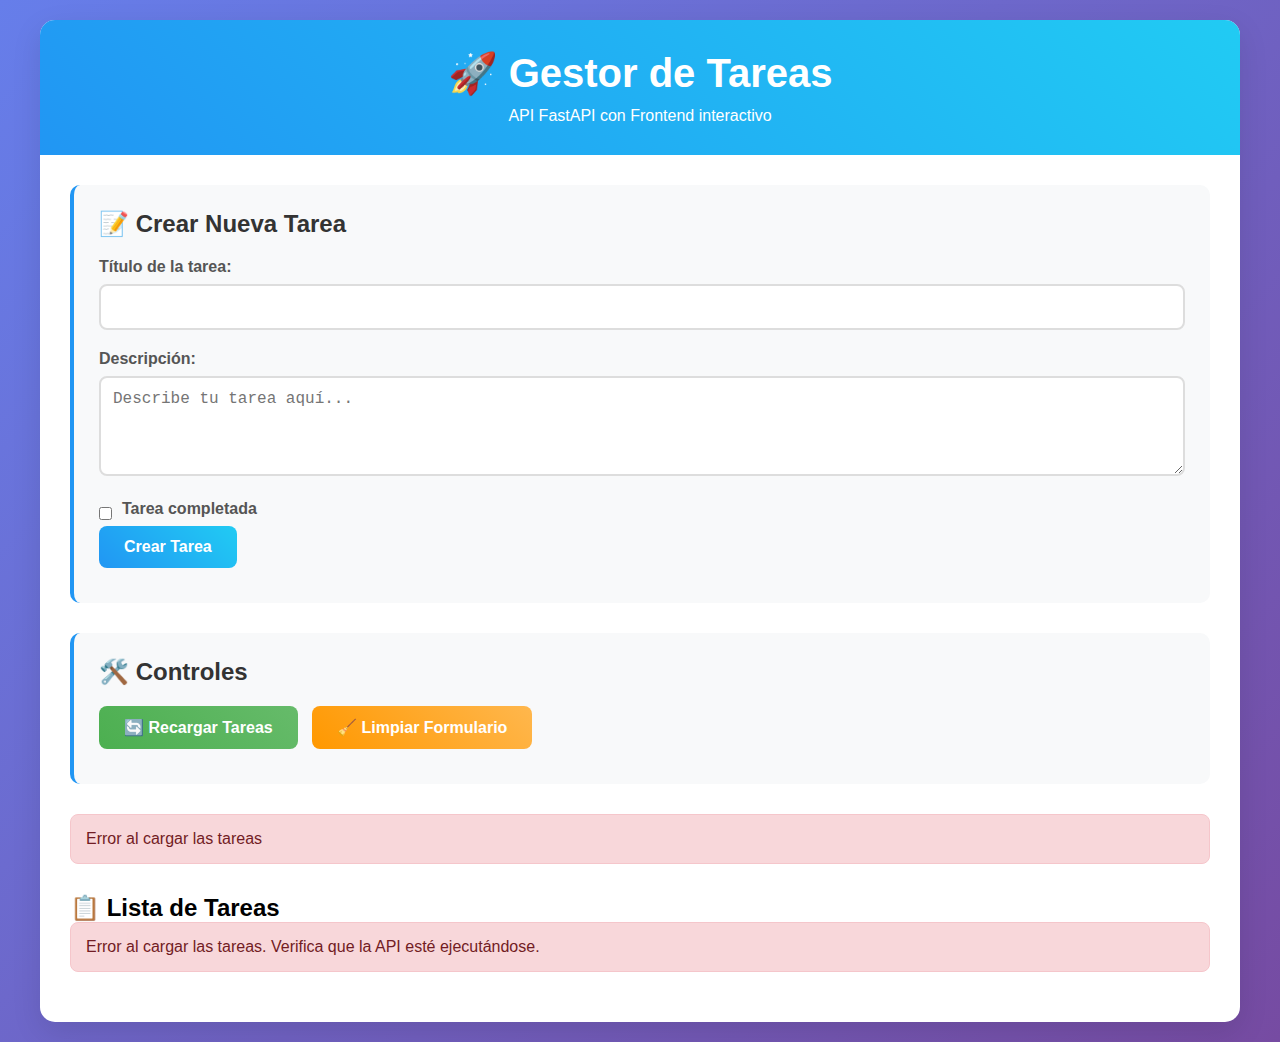
<file: static/index.html>
<!DOCTYPE html>
<html lang="es">
  <head>
    <meta charset="UTF-8" />
    <meta name="viewport" content="width=device-width, initial-scale=1.0" />
    <link rel="stylesheet" href="/static/css/styles.css" />
    <title>Gestor de Tareas - FastAPI</title>
  </head>
  <body>
    <div class="container">
      <div class="header">
        <h1>🚀 Gestor de Tareas</h1>
        <p>API FastAPI con Frontend interactivo</p>
      </div>

      <div class="content">
        <!-- Formulario para crear/editar tareas -->
        <div class="form-section">
          <h2 id="form-title">📝 Crear Nueva Tarea</h2>
          <form id="task-form">
            <div class="form-row">
              <div class="form-group">
                <label for="titulo">Título de la tarea:</label>
                <input type="text" id="titulo" name="titulo" required />
              </div>
            </div>

            <div class="form-group">
              <label for="descripcion">Descripción:</label>
              <textarea
                id="descripcion"
                name="descripcion"
                placeholder="Describe tu tarea aquí..."
                required
              ></textarea>
            </div>

            <div class="checkbox-group">
              <input type="checkbox" id="completada" name="completada" />
              <label for="completada">Tarea completada</label>
            </div>

            <input type="hidden" id="task-id" name="task-id" />

            <button type="submit" class="btn" id="submit-btn">
              Crear Tarea
            </button>
            <button
              type="button"
              class="btn btn-warning"
              id="cancel-btn"
              style="display: none"
            >
              Cancelar
            </button>
          </form>
        </div>

        <!-- Controles -->
        <div class="form-section">
          <h2>🛠️ Controles</h2>
          <button class="btn btn-success" onclick="cargarTareas()">
            🔄 Recargar Tareas
          </button>
          <button class="btn btn-warning" onclick="limpiarFormulario()">
            🧹 Limpiar Formulario
          </button>
        </div>

        <!-- Área de mensajes -->
        <div id="message-area"></div>

        <!-- Lista de tareas -->
        <div class="tasks-section">
          <h2>📋 Lista de Tareas</h2>
          <div id="tasks-container">
            <div class="loading">Cargando tareas...</div>
          </div>
        </div>
      </div>
    </div>

    <script src="/static/js/app.js"></script>
  </body>
</html>
</file>
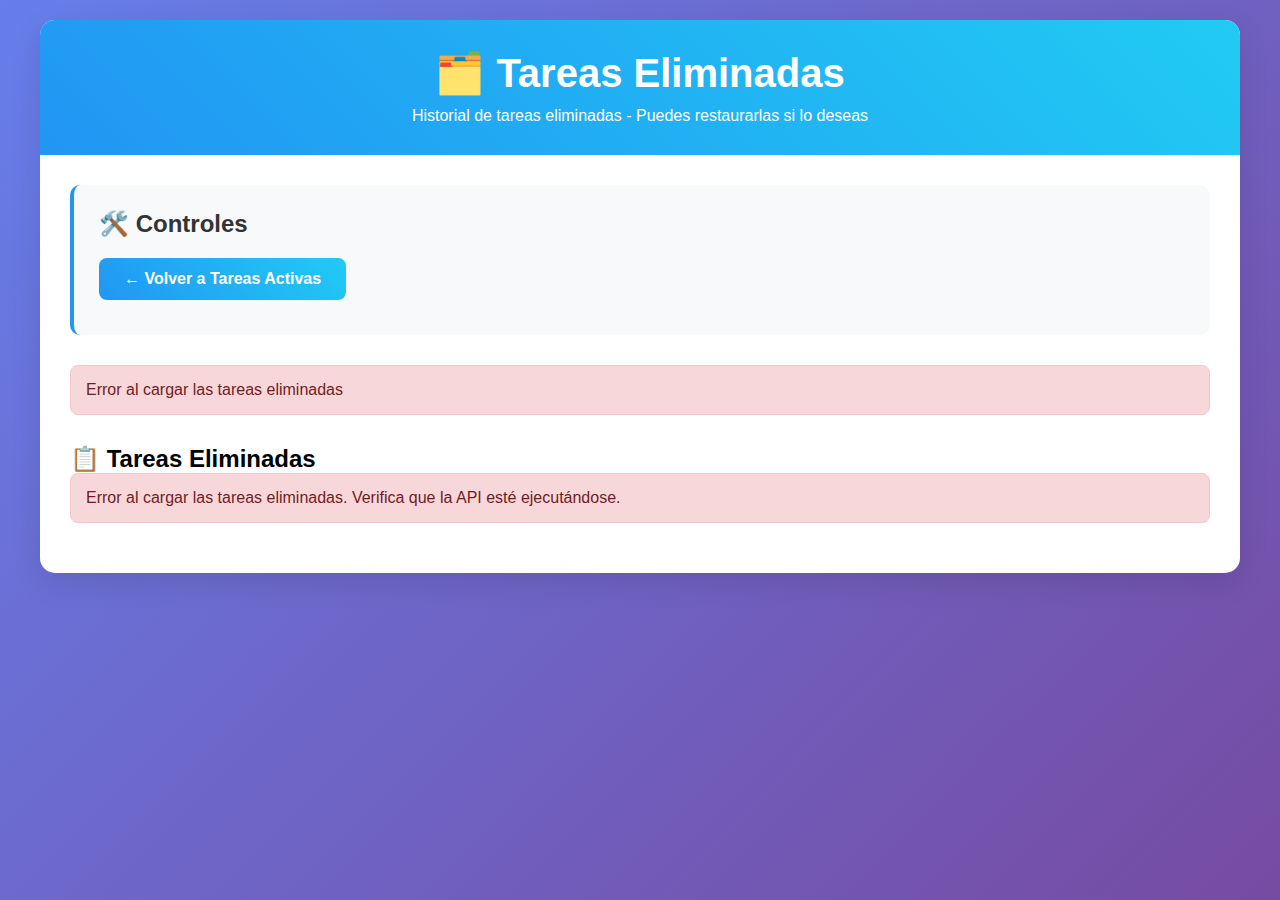
<file: static/eliminadas.html>
<!DOCTYPE html>
<html lang="es">
  <head>
    <meta charset="UTF-8" />
    <meta name="viewport" content="width=device-width, initial-scale=1.0" />
    <link rel="stylesheet" href="/static/css/styles.css" />
    <title>Tareas Eliminadas - Gestor de Tareas</title>
  </head>
  <body>
    <div class="container">
      <div class="header">
        <h1>🗂️ Tareas Eliminadas</h1>
        <p>Historial de tareas eliminadas - Puedes restaurarlas si lo deseas</p>
      </div>

      <div class="content">
        <!-- Controles -->
        <div class="form-section">
          <h2>🛠️ Controles</h2>
          <button class="btn btn-primary" onclick="volverATareas()">
            ← Volver a Tareas Activas
          </button>
        </div>

        <!-- Área de mensajes -->
        <div id="message-area"></div>

        <!-- Lista de tareas eliminadas -->
        <div class="tasks-section">
          <h2>📋 Tareas Eliminadas</h2>
          <div id="eliminadas-container">
            <div class="loading">Cargando tareas eliminadas...</div>
          </div>
        </div>
      </div>
    </div>

    <script src="/static/js/eliminadas.js"></script>
  </body>
</html>
</file>
<file: static/css/styles.css>
* {
  margin: 0;
  padding: 0;
  box-sizing: border-box;
}

body {
  font-family: "Segoe UI", Tahoma, Geneva, Verdana, sans-serif;
  background: linear-gradient(135deg, #667eea 0%, #764ba2 100%);
  min-height: 100vh;
  padding: 20px;
}

.container {
  max-width: 1200px;
  margin: 0 auto;
  background: white;
  border-radius: 15px;
  box-shadow: 0 10px 30px rgba(0, 0, 0, 0.1);
  overflow: hidden;
}

.header {
  background: linear-gradient(45deg, #2196f3, #21cbf3);
  color: white;
  padding: 30px;
  text-align: center;
}

.header h1 {
  font-size: 2.5rem;
  margin-bottom: 10px;
}

.content {
  padding: 30px;
}

.form-section {
  background: #f8f9fa;
  padding: 25px;
  border-radius: 10px;
  margin-bottom: 30px;
  border-left: 4px solid #2196f3;
}

.form-section h2 {
  color: #333;
  margin-bottom: 20px;
  font-size: 1.5rem;
}

.form-group {
  margin-bottom: 20px;
}

label {
  display: block;
  margin-bottom: 8px;
  font-weight: 600;
  color: #555;
}

input,
textarea,
select {
  width: 100%;
  padding: 12px;
  border: 2px solid #ddd;
  border-radius: 8px;
  font-size: 16px;
  transition: border-color 0.3s;
}

input:focus,
textarea:focus,
select:focus {
  outline: none;
  border-color: #2196f3;
}

textarea {
  resize: vertical;
  min-height: 100px;
}

.btn {
  background: linear-gradient(45deg, #2196f3, #21cbf3);
  color: white;
  border: none;
  padding: 12px 25px;
  border-radius: 8px;
  cursor: pointer;
  font-size: 16px;
  font-weight: 600;
  transition: transform 0.2s, box-shadow 0.2s;
  margin-right: 10px;
  margin-bottom: 10px;
}

.btn:hover {
  transform: translateY(-2px);
  box-shadow: 0 5px 15px rgba(33, 150, 243, 0.4);
}

.btn-danger {
  background: linear-gradient(45deg, #f44336, #ff6b6b);
}

.btn-warning {
  background: linear-gradient(45deg, #ff9800, #ffb74d);
}

.btn-success {
  background: linear-gradient(45deg, #4caf50, #66bb6a);
}

.tasks-section {
  margin-top: 30px;
}

.task-card {
  background: white;
  border: 1px solid #e0e0e0;
  border-radius: 10px;
  padding: 20px;
  margin-bottom: 15px;
  transition: transform 0.2s, box-shadow 0.2s;
  position: relative;
}

.task-card:hover {
  transform: translateY(-2px);
  box-shadow: 0 5px 20px rgba(0, 0, 0, 0.1);
}

.task-card.completed {
  background: #f1f8e9;
  border-color: #4caf50;
}

.task-header {
  display: flex;
  justify-content: between;
  align-items: center;
  margin-bottom: 10px;
}

.task-title {
  font-size: 1.2rem;
  font-weight: 600;
  color: #333;
  flex: 1;
}

.task-completed {
  text-decoration: line-through;
  opacity: 0.6;
}

.task-id {
  background: #2196f3;
  color: white;
  padding: 4px 12px;
  border-radius: 20px;
  font-size: 0.8rem;
  font-weight: 600;
}

.task-description {
  color: #666;
  margin-bottom: 15px;
  line-height: 1.5;
}

.task-status {
  display: inline-block;
  padding: 4px 12px;
  border-radius: 20px;
  font-size: 0.8rem;
  font-weight: 600;
  margin-bottom: 10px;
}

.status-pending {
  background: #fff3e0;
  color: #f57c00;
}

.status-completed {
  background: #e8f5e8;
  color: #388e3c;
}

.task-actions {
  display: flex;
  gap: 10px;
  flex-wrap: wrap;
}

.alert {
  padding: 15px;
  border-radius: 8px;
  margin-bottom: 20px;
  font-weight: 500;
}

.alert-success {
  background: #d4edda;
  color: #155724;
  border: 1px solid #c3e6cb;
}

.alert-error {
  background: #f8d7da;
  color: #721c24;
  border: 1px solid #f5c6cb;
}

.loading {
  text-align: center;
  padding: 20px;
  color: #666;
}

.no-tasks {
  text-align: center;
  padding: 40px;
  color: #666;
  font-style: italic;
}

.form-row {
  display: flex;
  gap: 15px;
}

.form-row .form-group {
  flex: 1;
}

.checkbox-group {
  display: flex;
  align-items: center;
  gap: 10px;
}

.checkbox-group input[type="checkbox"] {
  width: auto;
  margin: 0;
}

@media (max-width: 768px) {
  .form-row {
    flex-direction: column;
  }

  .task-actions {
    justify-content: center;
  }

  .btn {
    width: 100%;
    margin-right: 0;
  }
}
</file>
